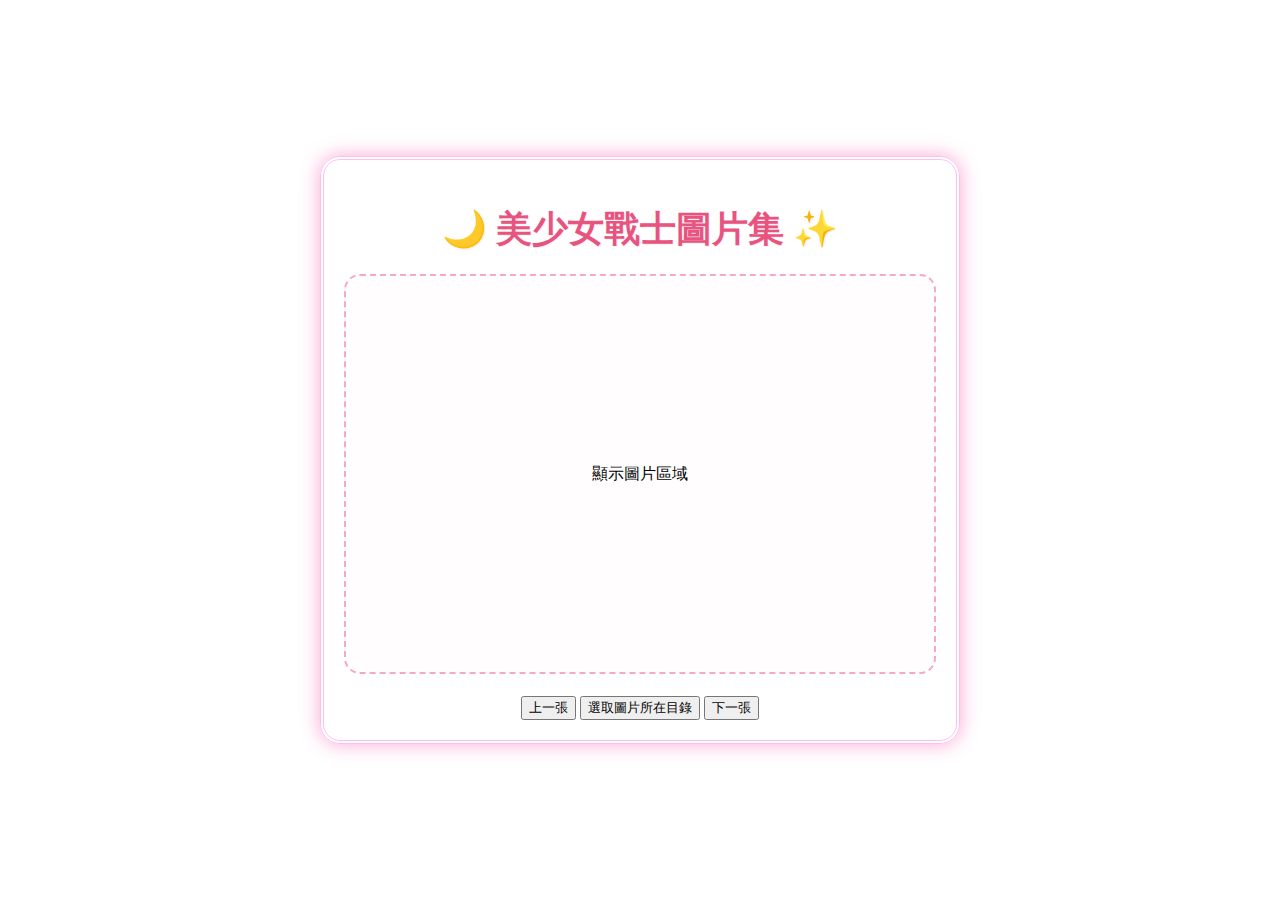
<file: src/index.html>
<!DOCTYPE html>
<html lang="zh-Hant">
<head>
    <meta charset="UTF-8">
    <title>美少女戰士圖片展示</title>
    <link href="https://fonts.googleapis.com/css2?family=Dancing+Script&family=Poppins&display=swap" rel="stylesheet">
    <link rel="stylesheet" href="style.css">
</head>
<body>
<div class="container">
    <h1>🌙 美少女戰士圖片集 ✨</h1>
    <div class="image-display" id="imageDisplay">
        <span id="noImageText">顯示圖片區域</span>
    </div>
    <div class="controls">
        <button onclick="prevImage()">上一張</button>
        <button onclick="chooseImages()">選取圖片所在目錄</button>
        <button onclick="nextImage()">下一張</button>
    </div>
    <input type="file" id="fileInput" multiple accept="image/*" style="display: none;">
</div>

<script src="script.js"></scr
</file>
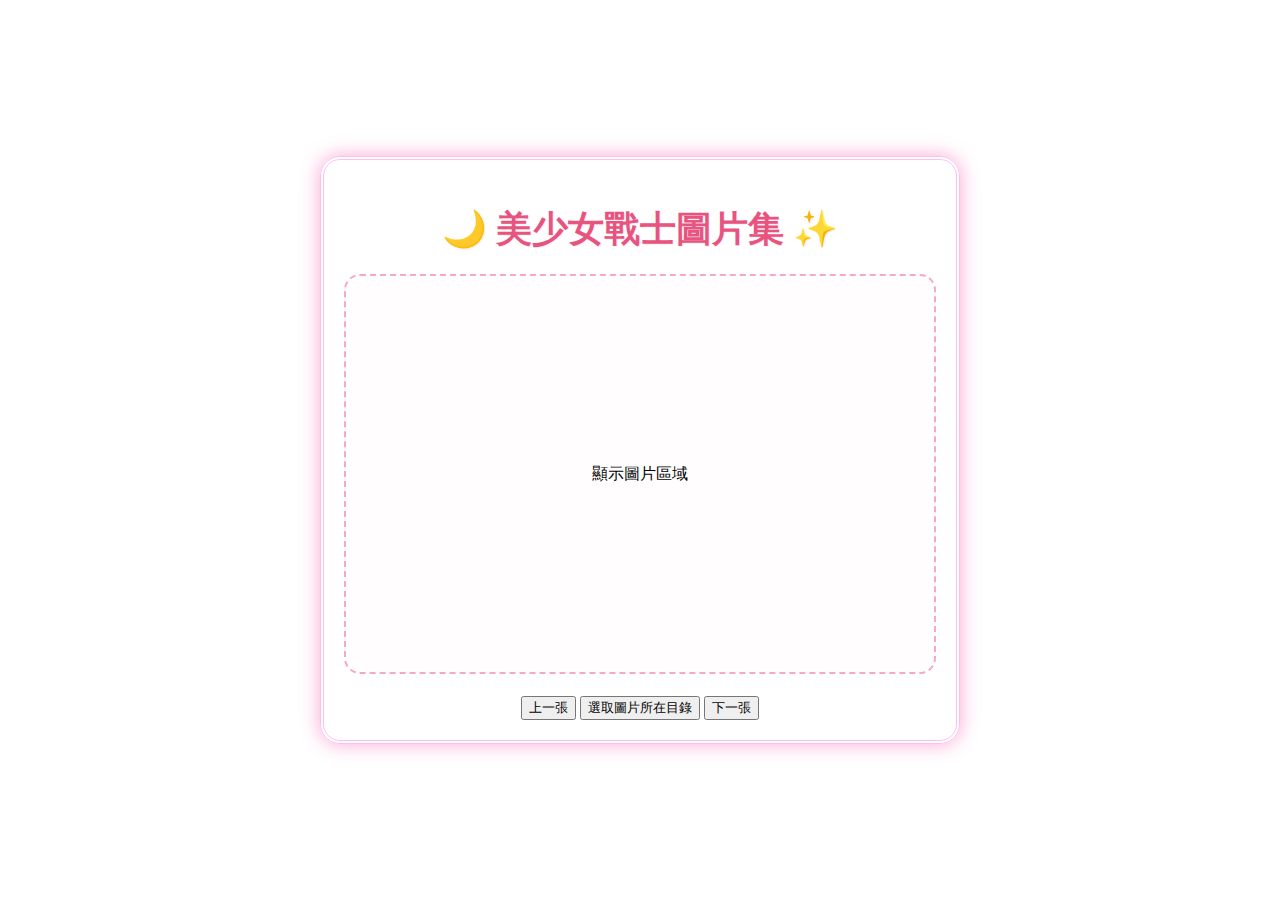
<file: src/_20250701/index.html>
<!DOCTYPE html>
<html lang="zh-Hant">
<head>
    <meta charset="UTF-8">
    <title>美少女戰士圖片展示</title>
    <link href="https://fonts.googleapis.com/css2?family=Dancing+Script&family=Poppins&display=swap" rel="stylesheet">
    <link rel="stylesheet" href="style.css">
</head>
<body>
<div class="container">
    <h1>🌙 美少女戰士圖片集 ✨</h1>
    <div class="image-display" id="imageDisplay">
        <span id="noImageText">顯示圖片區域</span>
    </div>
    <div class="controls">
        <button onclick="prevImage()">上一張</button>
        <button onclick="chooseImages()">選取圖片所在目錄</button>
        <button onclick="nextImage()">下一張</button>
    </div>
    <input type="file" id="fileInput" multiple accept="image/*" style="display: none;">
</div>

<script src="script.js"></script>
</body>
</html>
</file>
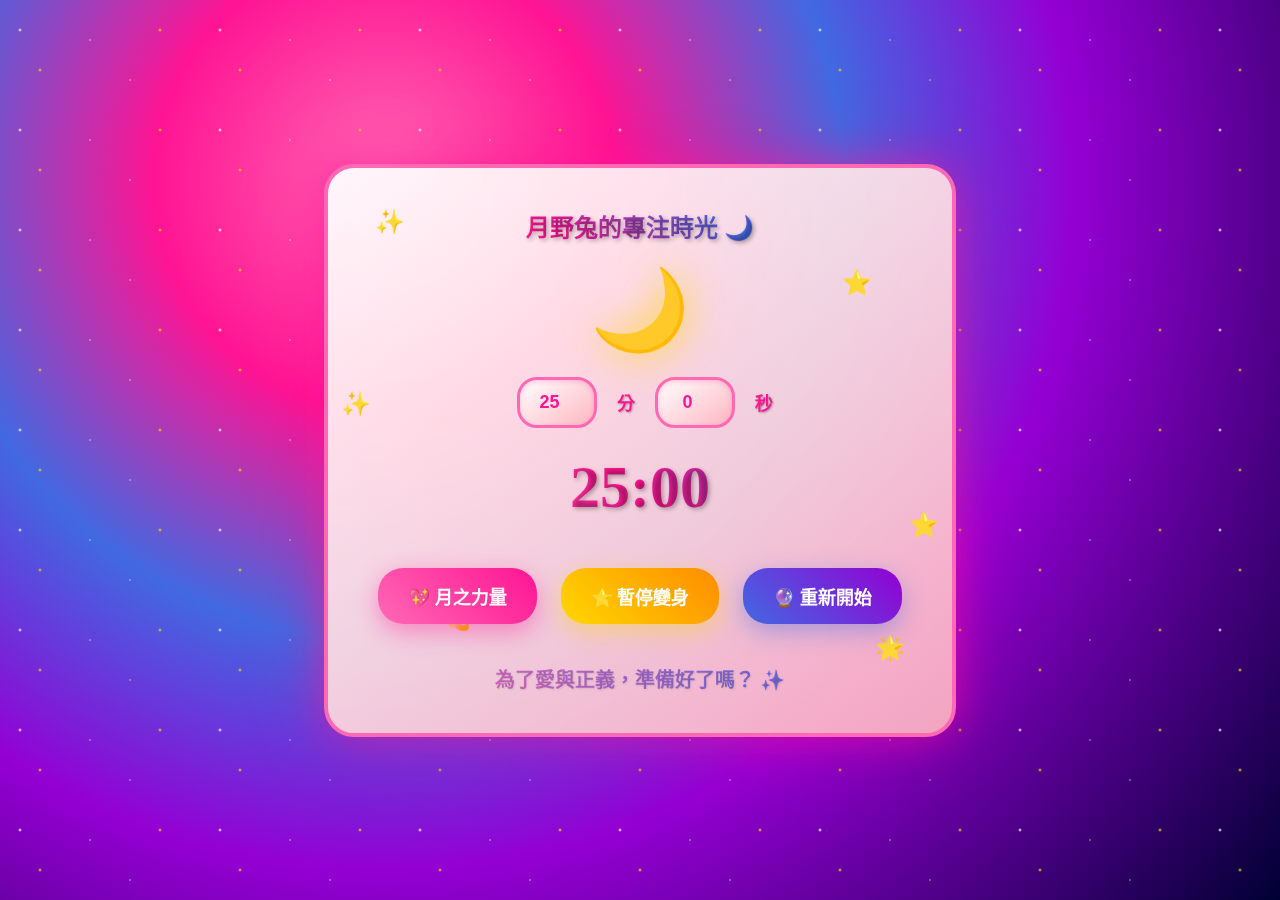
<file: src/index2.html>
<!DOCTYPE html>
<html lang="zh-TW">
<head>
  <meta charset="UTF-8">
  <meta name="viewport" content="width=device-width, initial-scale=1.0">
  <title>🌙 美少女戰士番茄鐘</title>
  <style>
    * { margin: 0; padding: 0; box-sizing: border-box; }
    body {
        font-family: 'Comic Sans MS', cursive;
        background: radial-gradient(circle at 30% 20%, #ff69b4 0%, #ff1493 20%, #4169e1 40%, #9400d3 60%, #000033 100%);
        min-height: 100vh;
        display: flex;
        justify-content: center;
        align-items: center;
        overflow: hidden;
        position: relative;
    }
    .stars {
        position: absolute;
        width: 100%;
        height: 100%;
        background-image:
            radial-gradient(2px 2px at 20px 30px, #fff, transparent),
            radial-gradient(2px 2px at 40px 70px, #ffd700, transparent),
            radial-gradient(1px 1px at 90px 40px, #fff, transparent),
            radial-gradient(1px 1px at 130px 80px, #fff, transparent),
            radial-gradient(2px 2px at 160px 30px, #ffd700, transparent);
        background-repeat: repeat;
        background-size: 200px 100px;
        animation: twinkle 3s linear infinite;
    }
    @keyframes twinkle {
        0%, 100% { opacity: 1; }
        50% { opacity: 0.5; }
    }
    .container {
        background: linear-gradient(145deg, rgba(255,255,255,0.95) 0%, rgba(255,182,193,0.9) 100%);
        border-radius: 30px;
        padding: 40px;
        text-align: center;
        box-shadow: 0 0 40px rgba(255,20,147,0.5), 0 0 80px rgba(255,20,147,0.3);
        backdrop-filter: blur(15px);
        border: 4px solid #ff69b4;
        position: relative;
        animation: moonGlow 4s ease-in-out infinite;
    }
    @keyframes moonGlow {
        0%, 100% { box-shadow: 0 0 40px rgba(255,20,147,0.5), 0 0 80px rgba(255,20,147,0.3); }
        50% { box-shadow: 0 0 60px rgba(255,20,147,0.8), 0 0 120px rgba(255,20,147,0.5); }
    }
    .moon {
        font-size: 80px;
        margin-bottom: 20px;
        animation: moonPulse 3s ease-in-out infinite;
        filter: drop-shadow(0 0 20px rgba(255,215,0,0.8));
    }
    @keyframes moonPulse {
        0%, 100% { transform: scale(1) rotate(0deg); }
        50% { transform: scale(1.15) rotate(10deg); }
    }
    .timer-display {
        font-size: 60px;
        background: linear-gradient(45deg, #ff69b4, #ff1493, #4169e1);
        -webkit-background-clip: text;
        -webkit-text-fill-color: transparent;
        background-clip: text;
        font-weight: bold;
        margin: 20px 0;
        text-shadow: 2px 2px 4px rgba(0,0,0,0.3);
        min-height: 80px;
        display: flex;
        align-items: center;
        justify-content: center;
        animation: shimmer 2s linear infinite;
    }
    @keyframes shimmer {
        0% { background-position: -200px 0; }
        100% { background-position: 200px 0; }
    }
    .controls {
        margin: 30px 0;
    }
    input[type="number"] {
        width: 80px;
        padding: 12px;
        font-size: 18px;
        border: 3px solid #ff69b4;
        border-radius: 20px;
        text-align: center;
        margin: 0 10px;
        background: linear-gradient(145deg, #fff, #ffb6c1);
        color: #ff1493;
        font-weight: bold;
        box-shadow: inset 0 2px 5px rgba(255,20,147,0.2);
    }
    .time-inputs {
        margin: 20px 0;
        display: flex;
        align-items: center;
        justify-content: center;
        gap: 10px;
    }
    .time-inputs span {
        color: #ff1493;
        font-weight: bold;
        font-size: 18px;
        text-shadow: 1px 1px 2px rgba(0,0,0,0.3);
    }
    button {
        padding: 15px 30px;
        font-size: 18px;
        border: none;
        border-radius: 25px;
        cursor: pointer;
        margin: 10px;
        font-weight: bold;
        transition: all 0.3s ease;
        font-family: 'Comic Sans MS', cursive;
        position: relative;
        overflow: hidden;
    }
    button::before {
        content: '';
        position: absolute;
        top: -50%;
        left: -50%;
        width: 200%;
        height: 200%;
        background: linear-gradient(45deg, transparent, rgba(255,255,255,0.3), transparent);
        transform: rotate(45deg);
        transition: all 0.5s;
        opacity: 0;
    }
    button:hover::before {
        animation: shine 0.5s ease-in-out;
    }
    @keyframes shine {
        0% { transform: translateX(-100%) translateY(-100%) rotate(45deg); opacity: 0; }
        50% { opacity: 1; }
        100% { transform: translateX(100%) translateY(100%) rotate(45deg); opacity: 0; }
    }
    .start-btn {
        background: linear-gradient(45deg, #ff69b4, #ff1493);
        color: white;
        box-shadow: 0 8px 25px rgba(255,20,147,0.4);
    }
    .start-btn:hover {
        transform: translateY(-5px);
        box-shadow: 0 12px 35px rgba(255,20,147,0.6);
    }
    .stop-btn {
        background: linear-gradient(45deg, #ffd700, #ff8c00);
        color: white;
        box-shadow: 0 8px 25px rgba(255,215,0,0.4);
    }
    .stop-btn:hover {
        transform: translateY(-5px);
        box-shadow: 0 12px 35px rgba(255,215,0,0.6);
    }
    .reset-btn {
        background: linear-gradient(45deg, #4169e1, #9400d3);
        color: white;
        box-shadow: 0 8px 25px rgba(65,105,225,0.4);
    }
    .reset-btn:hover {
        transform: translateY(-5px);
        box-shadow: 0 12px 35px rgba(65,105,225,0.6);
    }
    .status {
        margin-top: 20px;
        font-size: 20px;
        background: linear-gradient(45deg, #ff69b4, #4169e1);
        -webkit-background-clip: text;
        -webkit-text-fill-color: transparent;
        background-clip: text;
        font-weight: bold;
        text-shadow: 1px 1px 2px rgba(0,0,0,0.1);
    }
    .magical-effects {
        position: absolute;
        top: -20px;
        left: -20px;
        right: -20px;
        bottom: -20px;
        pointer-events: none;
        overflow: hidden;
        border-radius: 40px;
    }
    .sparkle {
        position: absolute;
        color: #ffd700;
        font-size: 24px;
        animation: sparkleFloat 3s ease-in-out infinite;
    }
    @keyframes sparkleFloat {
        0%, 100% { transform: translateY(0) rotate(0deg) scale(0.8); opacity: 0.7; }
        50% { transform: translateY(-30px) rotate(180deg) scale(1.2); opacity: 1; }
    }
    .finished {
        animation: transformation 2s ease-in-out infinite;
    }
    @keyframes transformation {
        0%, 100% { transform: scale(1) rotate(0deg); }
        25% { transform: scale(1.05) rotate(-2deg); }
        50% { transform: scale(1.1) rotate(0deg); }
        75% { transform: scale(1.05) rotate(2deg); }
    }
    .title {
        font-size: 24px;
        background: linear-gradient(45deg, #ff69b4, #ff1493, #4169e1, #9400d3);
        -webkit-background-clip: text;
        -webkit-text-fill-color: transparent;
        background-clip: text;
        font-weight: bold;
        margin-bottom: 20px;
        text-shadow: 2px 2px 4px rgba(0,0,0,0.3);
    }
  </style>
</head>
<body>
<div class="stars"></div>

<div class="container" id="container">
  <div class="magical-effects">
    <span class="sparkle" style="top: 10%; left: 10%; animation-delay: 0s;">✨</span>
    <span class="sparkle" style="top: 20%; right: 15%; animation-delay: 1s;">⭐</span>
    <span class="sparkle" style="bottom: 20%; left: 20%; animation-delay: 2s;">💫</span>
    <span class="sparkle" style="bottom: 15%; right: 10%; animation-delay: 0.5s;">🌟</span>
    <span class="sparkle" style="top: 40%; left: 5%; animation-delay: 1.5s;">✨</span>
    <span class="sparkle" style="top: 60%; right: 5%; animation-delay: 2.5s;">⭐</span>
  </div>

  <div class="title">月野兔的專注時光 🌙</div>
  <div class="moon">🌙</div>

  <div class="time-inputs">
    <input type="number" id="minutes" value="25" min="0" max="99">
    <span>分</span>
    <input type="number" id="seconds" value="0" min="0" max="59">
    <span>秒</span>
  </div>

  <div class="timer-display" id="display">25:00</div>

  <div class="controls">
    <button class="start-btn" onclick="startTimer()">💖 月之力量</button>
    <button class="stop-btn" onclick="stopTimer()">🌟 暫停變身</button>
    <button class="reset-btn" onclick="resetTimer()">🔮 重新開始</button>
  </div>

  <div class="status" id="status">為了愛與正義，準備好了嗎？ ✨</div>
</div>

<script>
  let timer = null;
  let totalSeconds = 0;
  let isRunning = false;
  let audioContext = null;
  let alarmInterval = null;

  function updateDisplay() {
      const m = Math.floor(totalSeconds / 60);
      const s = totalSeconds % 60;
      document.getElementById('display').textContent = `${m.toString().padStart(2, '0')}:${s.toString().padStart(2, '0')}`;
  }

  function startTimer() {
      if (isRunning) return;

      const minutes = parseInt(document.getElementById('minutes').value) || 0;
      const seconds = parseInt(document.getElementById('seconds').value) || 0;

      if (totalSeconds === 0) {
          totalSeconds = minutes * 60 + seconds;
      }

      if (totalSeconds <= 0) return;

      isRunning = true;
      document.getElementById('status').textContent = '月之力量，啟動！專注戰鬥中... 💪✨';

      timer = setInterval(() => {
          totalSeconds--;
          updateDisplay();

          if (totalSeconds <= 0) {
              finishTimer();
          }
      }, 1000);
  }

  function stopTimer() {
      if (!isRunning) return;
      isRunning = false;
      clearInterval(timer);
      document.getElementById('status').textContent = '變身暫停中... 稍作休息 🌙💤';
  }

  function resetTimer() {
      isRunning = false;
      clearInterval(timer);
      totalSeconds = 0;
      const minutes = parseInt(document.getElementById('minutes').value) || 25;
      const seconds = parseInt(document.getElementById('seconds').value) || 0;
      totalSeconds = minutes * 60 + seconds;
      updateDisplay();
      document.getElementById('status').textContent = '為了愛與正義，準備好了嗎？ ✨';
      document.getElementById('container').classList.remove('finished');
      stopAlarm();
  }

  function finishTimer() {
      isRunning = false;
      clearInterval(timer);
      document.getElementById('status').textContent = '任務完成！美少女戰士勝利！🎉🌙✨';
      document.getElementById('container').classList.add('finished');
      playAlarm();
  }

  function playAlarm() {
      if (!audioContext) {
          audioContext = new (window.AudioContext || window.webkitAudioContext)();
      }

      const playMagicalSound = () => {
          const oscillator = audioContext.createOscillator();
          const gainNode = audioContext.createGain();

          oscillator.connect(gainNode);
          gainNode.connect(audioContext.destination);

          oscillator.frequency.setValueAtTime(523, audioContext.currentTime);
          oscillator.frequency.setValueAtTime(659, audioContext.currentTime + 0.2);
          oscillator.frequency.setValueAtTime(784, audioContext.currentTime + 0.4);

          gainNode.gain.setValueAtTime(0.3, audioContext.currentTime);
          gainNode.gain.exponentialRampToValueAtTime(0.01, audioContext.currentTime + 0.8);

          oscillator.start(audioContext.currentTime);
          oscillator.stop(audioContext.currentTime + 0.8);
      };

      playMagicalSound();
      setTimeout(playMagicalSound, 1000);
      setTimeout(playMagicalSound, 2000);

      alarmInterval = setInterval(() => {
          playMagicalSound();
          setTimeout(playMagicalSound, 1000);
          setTimeout(playMagicalSound, 2000);
      }, 4000);
  }

  function stopAlarm() {
      if (alarmInterval) {
          clearInterval(alarmInterval);
          alarmInterval = null;
      }
  }

  document.getElementById('minutes').addEventListener('input', resetTimer);
  document.getElementById('seconds').addEventListener('input', resetTimer);

  resetTimer();
</script>
</body>
</html>
</file>
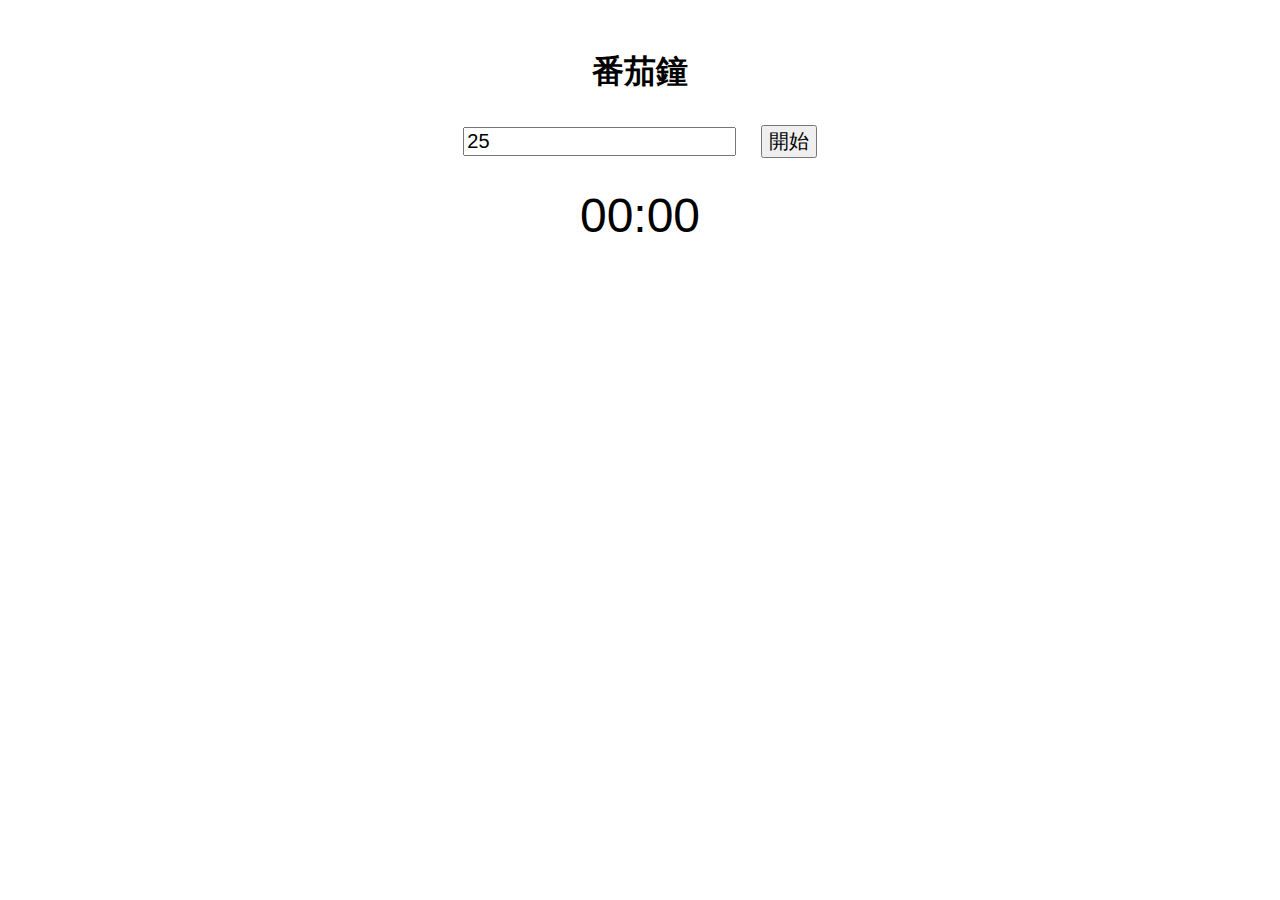
<file: src/pomodoro.html>
<!DOCTYPE html>
<html>
<head>
  <meta charset="UTF-8">
  <title>Pomodoro</title>
  <style>
    body{font-family:sans-serif;text-align:center;margin-top:50px}
    input,button{font-size:20px;margin:10px}
    #time{font-size:48px;margin-top:20px}
  </style>
</head>
<body>
<h1>番茄鐘</h1>
<input id="min" type="number" placeholder="分鐘" min="1" value="25">
<button onclick="start()">開始</button>
<div id="time">00:00</div>
<audio id="alarm" loop>
  <source src="https://freesound.org/data/previews/337/337049_3232293-lq.mp3" type="audio/mpeg">
</audio>
<script>
  let t,i,a=document.getElementById("alarm")
  function start(){
   clearInterval(i)
   let m=parseInt(document.getElementById("min").value)||25
   t=m*60
   tick()
   i=setInterval(tick,1000)
  }
  function tick(){
   let m=Math.floor(t/60),s=t%60
   document.getElementById("time").textContent=`${m.toString().padStart(2,'0')}:${s.toString().padStart(2,'0')}`
   if(t<=0){a.play()}else{t--}
  }
</script>
</body>
</html>
</file>
<file: src/style.css>
* {
  box-sizing: border-box;
}

body {
  font-family: 'Poppins', 'Noto Sans TC', sans-serif;
  background: linear-gradient(to bottom, #fceff9, #e0d4f7);
  background-image: url('https://www.transparenttextures.com/patterns/stardust.png');
  display: flex;
  justify-content: center;
  align-items: center;
  height: 100vh;
  margin: 0;
}

.container {
  width: 640px;
  border: 4px double #ffc0f0;
  box-shadow: 0 0 20px #f9a8d4;
  border-radius: 20px;
  background-color: rgba(255, 255, 255, 0.85);
  padding: 20px;
  text-align: center;
}

h1 {
  font-family: 'Dancing Script', cursive;
  font-size: 36px;
  color: #e75480;
  margin-bottom: 20px;
  text-shadow: 1px 1px #fff0f5;
}

.image-display {
  width: 100%;
  height: 400px;
  border: 2px dashed #f5a9c7;
  border-radius: 16px;
  background-color: #fffdfd;
  display: flex;
  justify-content: center;
  align-items: center;
  margin-bottom: 20px;
  overflow: hidden;
}

.image-display img {
  max-width: 100%;
  max-height: 100%;
  border-radius: 12px;
  box-shadow: 0 0 20px rgba(255, 182, 193, 0.6);
  transit
</file>
<file: src/_20250701/style.css>
* {
  box-sizing: border-box;
}

body {
  font-family: 'Poppins', 'Noto Sans TC', sans-serif;
  background: linear-gradient(to bottom, #fceff9, #e0d4f7);
  background-image: url('https://www.transparenttextures.com/patterns/stardust.png');
  display: flex;
  justify-content: center;
  align-items: center;
  height: 100vh;
  margin: 0;
}

.container {
  width: 640px;
  border: 4px double #ffc0f0;
  box-shadow: 0 0 20px #f9a8d4;
  border-radius: 20px;
  background-color: rgba(255, 255, 255, 0.85);
  padding: 20px;
  text-align: center;
}

h1 {
  font-family: 'Dancing Script', cursive;
  font-size: 36px;
  color: #e75480;
  margin-bottom: 20px;
  text-shadow: 1px 1px #fff0f5;
}

.image-display {
  width: 100%;
  height: 400px;
  border: 2px dashed #f5a9c7;
  border-radius: 16px;
  background-color: #fffdfd;
  display: flex;
  justify-content: center;
  align-items: center;
  margin-bottom: 20px;
  overflow: hidden;
}

.image-display img {
  max-width: 100%;
  max-height: 100%;
  border-radius: 12px;
  box-shadow: 0 0 20px rgba(255, 182, 193, 0.6);
  transition: box-shadow 0.3s ease, transform 0.3s ease;
}
</file>
